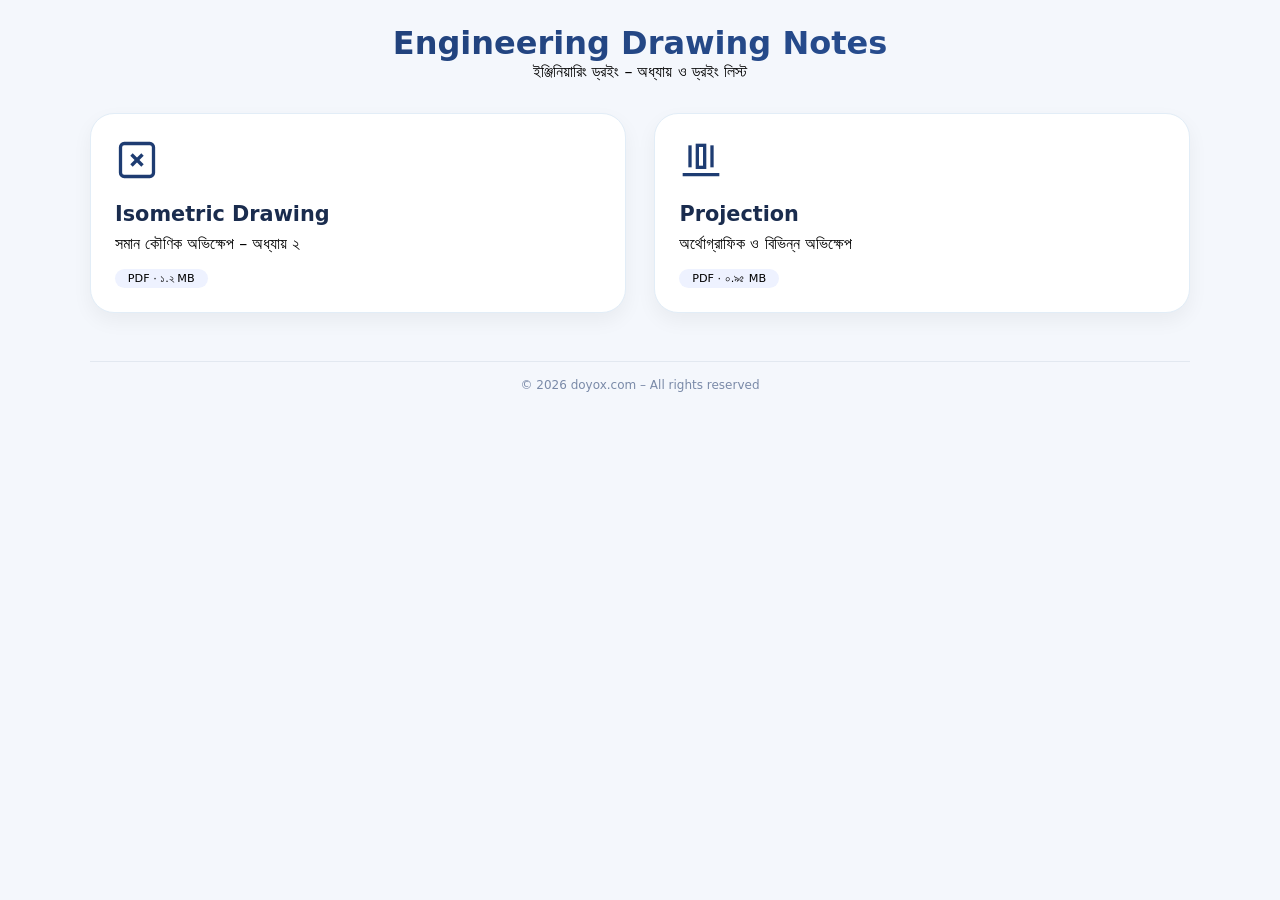
<file: ED-Notes/index.html>
<!DOCTYPE html>
<html lang="bn">
<head>
  <meta charset="UTF-8">
  <meta name="viewport" content="width=device-width, initial-scale=1.0, viewport-fit=cover">
  <title>ED নোটস - ইঞ্জিনিয়ারিং ড্রইং</title>
  <style>
    * { margin: 0; padding: 0; box-sizing: border-box; }
    body {
      background: #f4f7fc;
      font-family: 'Segoe UI', 'Inter', system-ui, sans-serif;
      padding: 1.5rem;
    }
    .container { max-width: 1100px; margin: 0 auto; }
    .header { text-align: center; margin-bottom: 2rem; }
    .header h1 {
      font-size: 2rem;
      background: linear-gradient(135deg, #1e3c72, #2a5298);
      background-clip: text;
      -webkit-background-clip: text;
      color: transparent;
    }
    .cards-grid {
      display: grid;
      grid-template-columns: repeat(auto-fit, minmax(280px, 1fr));
      gap: 1.8rem;
      margin: 2rem 0;
    }
    .note-card {
      background: white;
      border-radius: 1.5rem;
      padding: 1.5rem;
      cursor: pointer;
      transition: 0.25s;
      box-shadow: 0 8px 20px rgba(0,0,0,0.05);
      border: 1px solid #e2edf7;
    }
    .note-card:hover { transform: translateY(-5px); box-shadow: 0 16px 28px rgba(0,0,0,0.1); }
    .card-icon svg { width: 44px; height: 44px; stroke: #1e3c72; margin-bottom: 1rem; }
    .note-card h3 { font-size: 1.3rem; color: #1a2c4e; margin-bottom: 0.5rem; }
    .badge {
      display: inline-block;
      background: #eef2ff;
      padding: 0.2rem 0.8rem;
      border-radius: 30px;
      font-size: 0.7rem;
      margin-top: 1rem;
    }
    .hidden { display: none; }
    .topic-section {
      background: white;
      border-radius: 1.5rem;
      padding: 1.5rem;
      margin: 1rem 0;
    }
    .topic-header {
      display: flex;
      justify-content: space-between;
      align-items: center;
      flex-wrap: wrap;
      margin-bottom: 1.2rem;
      padding-bottom: 0.5rem;
      border-bottom: 2px solid #eef2ff;
    }
    .back-btn {
      background: #eef2ff;
      border: none;
      padding: 0.5rem 1.2rem;
      border-radius: 2rem;
      cursor: pointer;
      display: inline-flex;
      align-items: center;
      gap: 0.3rem;
    }
    .topic-list {
      display: flex;
      flex-direction: column;
      gap: 0.7rem;
      max-height: 400px;
      overflow-y: auto;
    }
    .topic-item {
      display: flex;
      align-items: center;
      gap: 1rem;
      padding: 0.8rem;
      background: #f9fbfd;
      border-radius: 1rem;
      cursor: pointer;
      border: 1px solid #eff3f8;
      transition: 0.2s;
    }
    .topic-item:hover { background: #f0f4f9; transform: translateX(4px); }
    .topic-icon svg { width: 22px; height: 22px; stroke: #3b5f8a; }
    .topic-text { flex: 1; font-weight: 500; color: #1e3a5f; }
    .page-badge { font-size: 0.7rem; background: #e9edf2; padding: 0.2rem 0.6rem; border-radius: 20px; }
    .viewer-wrapper { margin-top: 1rem; border-radius: 1rem; overflow: hidden; background: #eef2ff; }
    .pdf-embed { width: 100%; height: 70vh; border: none; }
    .download-link {
      display: inline-flex;
      align-items: center;
      gap: 0.4rem;
      background: #1e3c72;
      color: white;
      padding: 0.5rem 1rem;
      border-radius: 2rem;
      text-decoration: none;
      font-size: 0.8rem;
      margin-top: 0.8rem;
    }
    .footer { text-align: center; margin-top: 3rem; padding-top: 1rem; border-top: 1px solid #e2e8f0; color: #7a8aa8; font-size: 0.75rem; }
    @media (max-width: 640px) { body { padding: 1rem; } .pdf-embed { height: 55vh; } }
  </style>
</head>
<body>
<div class="container">
  <div class="header">
    <h1>Engineering Drawing Notes</h1>
    <p>ইঞ্জিনিয়ারিং ড্রইং – অধ্যায় ও ড্রইং লিস্ট</p>
  </div>

  <!-- মূল কার্ড -->
  <div id="cardsSection" class="cards-grid">
    <div class="note-card" data-chapter="isometric">
      <div class="card-icon">
        <svg viewBox="0 0 24 24" fill="none" stroke="currentColor" stroke-width="1.8">
          <rect x="3" y="3" width="18" height="18" rx="2" />
          <line x1="9" y1="9" x2="15" y2="15" />
          <line x1="15" y1="9" x2="9" y2="15" />
        </svg>
      </div>
      <h3>Isometric Drawing</h3>
      <p>সমান কৌণিক অভিক্ষেপ – অধ্যায় ২</p>
      <span class="badge">PDF · ১.২ MB</span>
    </div>
    <div class="note-card" data-chapter="projection">
      <div class="card-icon">
        <svg viewBox="0 0 24 24" fill="none" stroke="currentColor" stroke-width="1.8">
          <path d="M2 20L22 20" />
          <path d="M6 4L6 16" />
          <path d="M18 4L18 16" />
          <rect x="10" y="4" width="4" height="12" />
        </svg>
      </div>
      <h3>Projection</h3>
      <p>অর্থোগ্রাফিক ও বিভিন্ন অভিক্ষেপ</p>
      <span class="badge">PDF · ০.৯৫ MB</span>
    </div>
  </div>

  <!-- লিস্ট এবং পিডিএফ ভিউয়ার (প্রথমে লুকানো) -->
  <div id="detailSection" class="hidden">
    <div class="topic-section" id="topicListSection">
      <div class="topic-header">
        <span id="topicListTitle"></span>
        <button id="closeTopicsBtn" class="back-btn">← সব নোটস</button>
      </div>
      <div id="topicListContainer" class="topic-list"></div>
    </div>

    <div id="pdfViewerSection" class="hidden topic-section">
      <div class="topic-header">
        <span id="pdfTitle"></span>
        <button id="backToListBtn" class="back-btn">← লিস্টে ফিরুন</button>
      </div>
      <div class="viewer-wrapper">
        <iframe id="pdfFrame" class="pdf-embed" src=""></iframe>
      </div>
      <a id="downloadLink" class="download-link" href="#" download>ডাউনলোড PDF</a>
    </div>
  </div>

  <div class="footer">© 2026 doyox.com – All rights reserved</div>
</div>

<script>
  // ---------- ড্রইং লিস্ট (আপনার PDF অনুযায়ী এডিট করুন) ----------
  const drawingData = {
    isometric: {
      pdfFile: "2. Isometric Drawing.pdf",
      title: "Isometric Drawing (সমান কৌণিক অভিক্ষেপ)",
      drawings: [
        { name: "অক্ষর H – সমান কৌণিক অভিক্ষেপ", page: 1 },
        { name: "অক্ষর N – সমান কৌণিক অভিক্ষেপ", page: 3 },
        { name: "অক্ষর X – আইসোমেট্রিক ড্রইং", page: 4 },
        { name: "অক্ষর F – আইসোমেট্রিক ড্রইং", page: 5 },
        { name: "অক্ষর T – আইসোমেট্রিক ড্রইং", page: 6 },
        { name: "৩টি ধাপ বিশিষ্ট সিঁড়ি", page: 7 },
        { name: "পঞ্চভূজ প্রিজম", page: 8 },
        { name: "পিরামিড – আইসোমেট্রিক ভিউ", page: 9 },
        { name: "বৃত্তের আইসোমেট্রিক", page: 12 },
        { name: "সিলিন্ডার (ব্যাস ৪, উচ্চতা ৭)", page: 13 }
      ]
    },
    projection: {
      pdfFile: "3. Projection.pdf",
      title: "Projection (অভিক্ষেপ)",
      drawings: [
        { name: "কাঠের টুকরার সমকৌণিক অভিক্ষেপ", page: 3 },
        { name: "বিন্দুর অভিক্ষেপ (ভূপৃষ্ঠ থেকে 1”)", page: 4 },
        { name: "সরলরেখার অভিক্ষেপ (ভিপি থেকে 0.5”)", page: 5 },
        { name: "সরলরেখা ভূমিতে লম্বভাবে", page: 8 },
        { name: "30° কোণে রেখা – ভূমিতে", page: 9 },
        { name: "বর্গাকার পাতের অভিক্ষেপ (ভূমির সমান্তরাল)", page: 13 },
        { name: "বর্গাকার পাতা 45° নত – এক কর্ণ সোজা", page: 14 },
        { name: "সুষম পঞ্চভূজ পাতা – 80° কোণে", page: 16 },
        { name: "প্রিজম (ভূমি 60°, অক্ষ 45°)", page: 20 },
        { name: "সিলিন্ডারের অভিক্ষেপ (45° নত)", page: 28 }
      ]
    }
  };

  // DOM রেফারেন্স
  const cardsSection = document.getElementById('cardsSection');
  const detailSection = document.getElementById('detailSection');
  const topicListSection = document.getElementById('topicListSection');
  const pdfViewerSection = document.getElementById('pdfViewerSection');
  const topicListContainer = document.getElementById('topicListContainer');
  const topicListTitle = document.getElementById('topicListTitle');
  const pdfFrame = document.getElementById('pdfFrame');
  const pdfTitle = document.getElementById('pdfTitle');
  const downloadLink = document.getElementById('downloadLink');
  const closeTopicsBtn = document.getElementById('closeTopicsBtn');
  const backToListBtn = document.getElementById('backToListBtn');

  let currentPdfPath = '';
  let currentChapter = '';

  // লিস্ট দেখানো
  function showTopicList(chapter) {
    currentChapter = chapter;
    const data = drawingData[chapter];
    if (!data) return;
    currentPdfPath = `./pdfs/${encodeURIComponent(data.pdfFile)}`;
    topicListTitle.innerText = `📄 ${data.title}`;
    
    topicListContainer.innerHTML = '';
    data.drawings.forEach(d => {
      const item = document.createElement('div');
      item.className = 'topic-item';
      item.innerHTML = `
        <div class="topic-icon">
          <svg viewBox="0 0 24 24" fill="none" stroke="currentColor" stroke-width="1.8">
            <path d="M14 2H6a2 2 0 0 0-2 2v16a2 2 0 0 0 2 2h12a2 2 0 0 0 2-2V8z" />
            <polyline points="14 2 14 8 20 8" />
          </svg>
        </div>
        <div class="topic-text">${escapeHtml(d.name)}</div>
        <div class="page-badge">পৃষ্ঠা ${d.page}</div>
      `;
      item.addEventListener('click', () => openPdfAtPage(d.page));
      topicListContainer.appendChild(item);
    });
    
    cardsSection.classList.add('hidden');
    detailSection.classList.remove('hidden');
    topicListSection.classList.remove('hidden');
    pdfViewerSection.classList.add('hidden');
    pdfFrame.src = ''; // আগের ভিউয়ার খালি
  }

  function openPdfAtPage(pageNum) {
    // পিডিএফ URL + পৃষ্ঠা নম্বর (বেশিরভাগ ভিউয়ার #page= সাপোর্ট করে)
    const url = `${currentPdfPath}#page=${pageNum}`;
    pdfFrame.src = url;
    pdfTitle.innerText = `📖 ${drawingData[currentChapter].title} – পৃষ্ঠা ${pageNum}`;
    downloadLink.href = currentPdfPath;
    topicListSection.classList.add('hidden');
    pdfViewerSection.classList.remove('hidden');
  }

  function backToTopicList() {
    pdfViewerSection.classList.add('hidden');
    topicListSection.classList.remove('hidden');
    pdfFrame.src = '';
  }

  function closeAllAndBackToCards() {
    detailSection.classList.add('hidden');
    cardsSection.classList.remove('hidden');
    pdfViewerSection.classList.add('hidden');
    topicListSection.classList.remove('hidden');
    pdfFrame.src = '';
  }

  // কার্ডে ক্লিক ইভেন্ট
  document.querySelectorAll('.note-card').forEach(card => {
    card.addEventListener('click', (e) => {
      const chapter = card.getAttribute('data-chapter');
      if (chapter === 'isometric') showTopicList('isometric');
      else if (chapter === 'projection') showTopicList('projection');
    });
  });

  closeTopicsBtn.addEventListener('click', closeAllAndBackToCards);
  backToListBtn.addEventListener('click', backToTopicList);

  function escapeHtml(str) {
    return str.replace(/[&<>]/g, function(m) {
      if (m === '&') return '&amp;';
      if (m === '<') return '&lt;';
      if (m === '>') return '&gt;';
      return m;
    });
  }
</script>
</body>
</html>
</file>
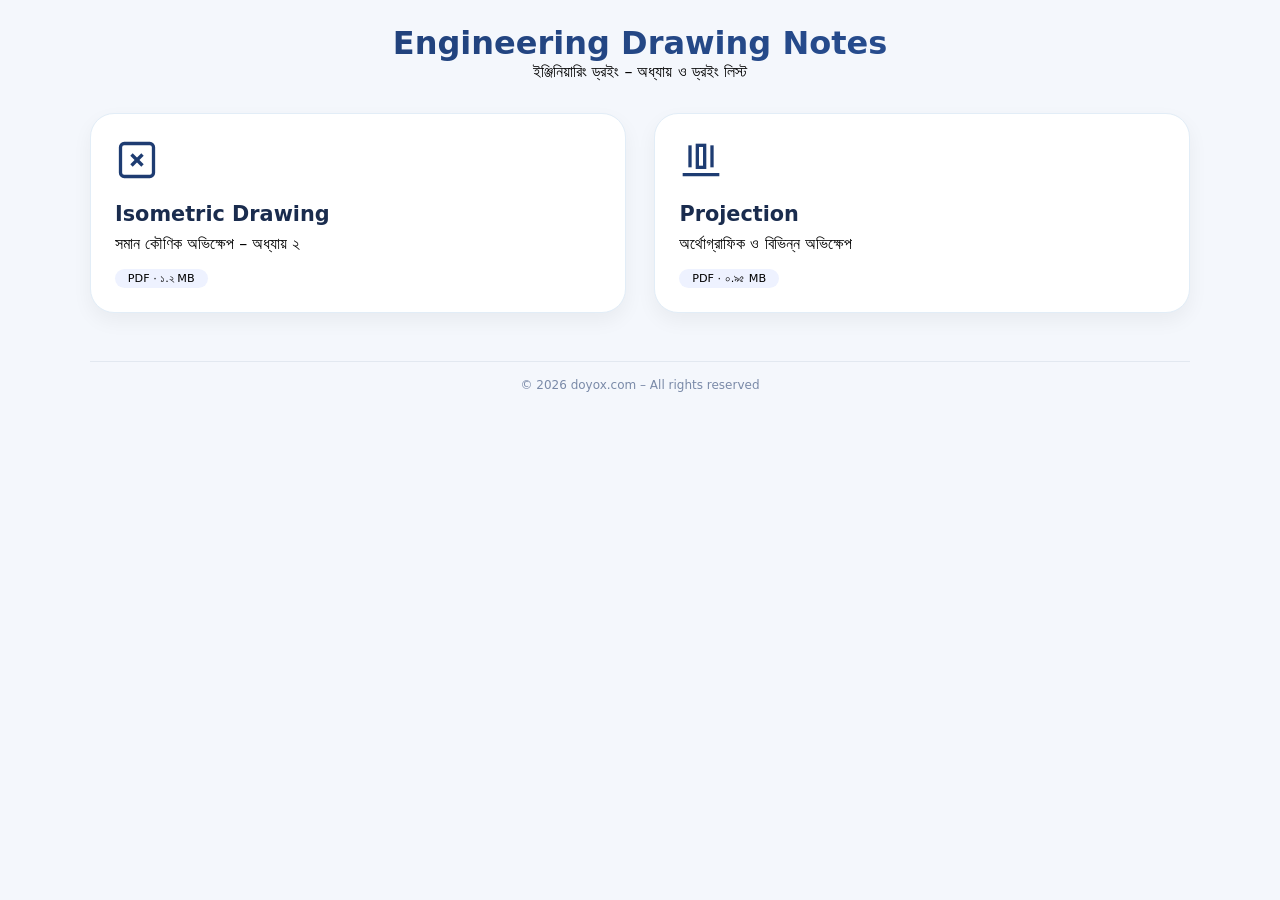
<file: ED/index.html>
<!DOCTYPE html>
<html lang="en">
<head>
  <meta charset="UTF-8">
  <meta name="viewport" content="width=device-width, initial-scale=1.0">
  <title>Redirecting to ED-Notes</title>
  <!-- দ্রুত রিডাইরেক্ট (০ সেকেন্ড) -->
  <meta http-equiv="refresh" content="0; url=/ED-Notes">
  <script>
    // জাভাস্ক্রিপ্ট ব্যাকআপ (তাত্ক্ষণিক)
    window.location.href = '/ED-Notes';
  </script>
</head>
<body>
  <!-- ইউজার যদি কোনো কারণে রিডাইরেক্ট না হয়, তাহলে লিংক দেখাবে -->
  <p>Redirecting to <a href="/ED-Notes">ED-Notes</a>...</p>
</body>
</html>
</file>
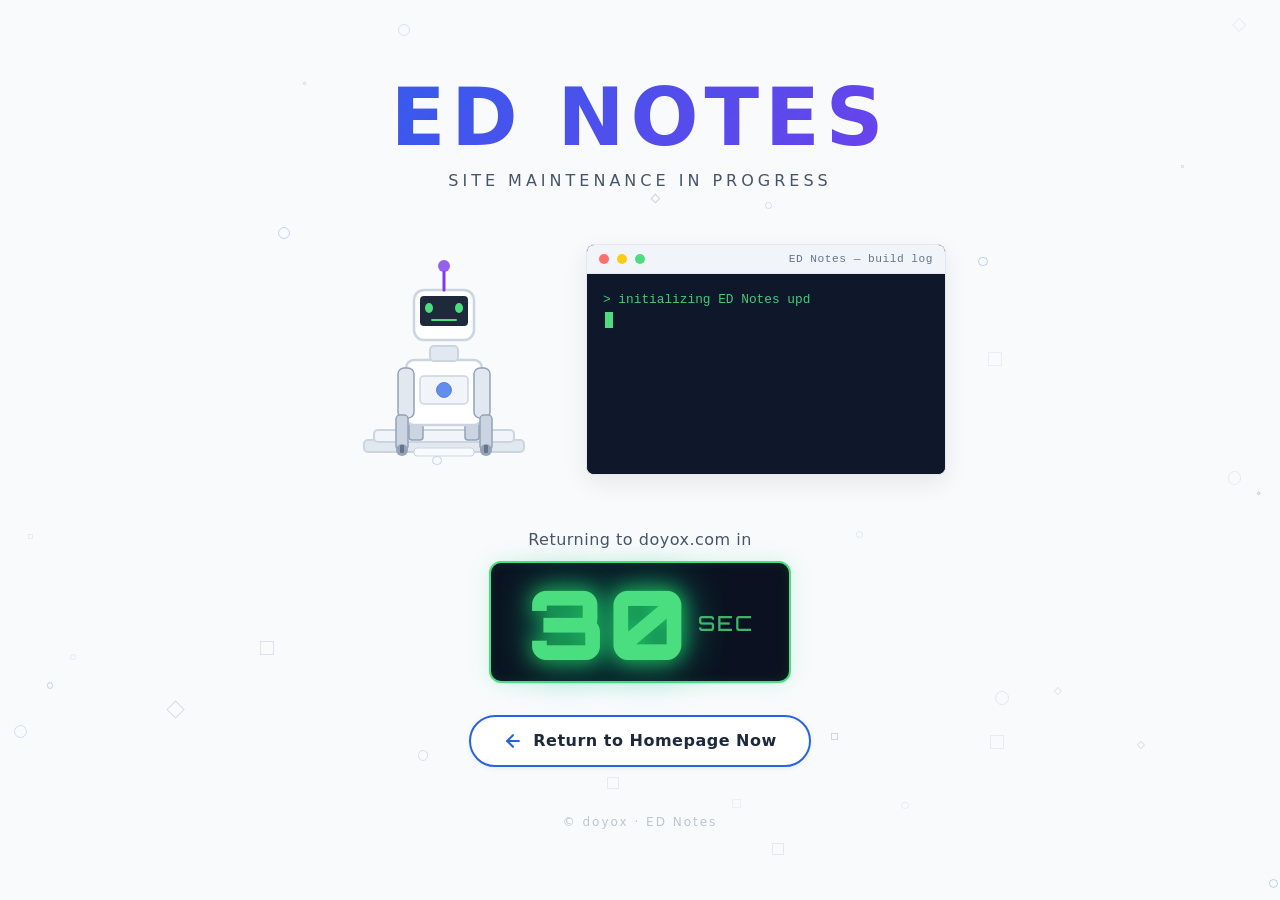
<file: ED-Notes.html>
<!DOCTYPE html>
<html lang="en">
<head>
  <meta charset="UTF-8">
  <meta name="viewport" content="width=device-width, initial-scale=1.0">
  <title>ED Notes – Under Maintenance</title>
  <!-- Geometric digital font -->
  <link rel="preconnect" href="https://fonts.googleapis.com">
  <link rel="preconnect" href="https://fonts.gstatic.com" crossorigin>
  <link href="https://fonts.googleapis.com/css2?family=Orbitron:wght@500;700;900&display=swap" rel="stylesheet">
  <style>
    * {
      margin: 0;
      padding: 0;
      box-sizing: border-box;
    }

    body {
      background: #f8fafc;
      font-family: 'Inter', 'Segoe UI', system-ui, sans-serif;
      min-height: 100vh;
      display: flex;
      justify-content: center;
      align-items: center;
      color: #1e293b;
      overflow-x: hidden;
    }

    .container {
      text-align: center;
      position: relative;
      z-index: 2;
      max-width: 900px;
      width: 100%;
      padding: 2rem 1rem;
    }

    /* Big ED Notes title */
    .title {
      font-size: clamp(3.2rem, 10vw, 5rem);
      font-weight: 800;
      letter-spacing: 6px;
      text-transform: uppercase;
      background: linear-gradient(135deg, #2563eb, #7c3aed);
      -webkit-background-clip: text;
      -webkit-text-fill-color: transparent;
      background-clip: text;
      margin-bottom: 0.4rem;
    }

    .subtitle {
      font-size: 1rem;
      letter-spacing: 4px;
      text-transform: uppercase;
      color: #475569;
      margin-bottom: 2.5rem;
      font-weight: 500;
    }

    /* Main showcase: robot + console side by side / stacked */
    .showcase {
      display: flex;
      align-items: center;
      justify-content: center;
      gap: 2rem;
      flex-wrap: wrap;
      margin: 2rem auto;
      max-width: 800px;
    }

    /* Robot area */
    .robot-area {
      position: relative;
      width: 220px;
      height: 260px;
      flex-shrink: 0;
    }

    /* Console / terminal window */
    .console {
      background: #1e293b;
      border-radius: 8px;
      box-shadow: 0 8px 24px rgba(0,0,0,0.08);
      width: 360px;
      max-width: 100%;
      font-family: 'Courier New', monospace;
      text-align: left;
      overflow: hidden;
      border: 1px solid #e2e8f0;
    }

    .console-header {
      background: #f1f5f9;
      padding: 8px 12px;
      display: flex;
      align-items: center;
      gap: 8px;
      border-bottom: 1px solid #e2e8f0;
    }

    .console-dot {
      width: 10px;
      height: 10px;
      border-radius: 50%;
      background: #cbd5e1;
    }
    .console-dot:nth-child(1) { background: #f87171; }
    .console-dot:nth-child(2) { background: #facc15; }
    .console-dot:nth-child(3) { background: #4ade80; }

    .console-title {
      margin-left: auto;
      font-size: 0.7rem;
      color: #64748b;
      letter-spacing: 0.5px;
    }

    .console-body {
      padding: 16px;
      height: 200px;
      overflow-y: auto;
      background: #0f172a;
      color: #4ade80;
      font-size: 0.8rem;
      line-height: 1.6;
      white-space: pre-wrap;
      word-break: break-all;
    }

    .console-body .line {
      opacity: 0.9;
    }
    .cursor-line {
      display: inline-block;
      width: 8px;
      height: 1rem;
      background: #4ade80;
      animation: cursorBlink 0.8s infinite;
      vertical-align: middle;
      margin-left: 2px;
    }
    @keyframes cursorBlink {
      0%, 100% { opacity: 1; }
      50% { opacity: 0; }
    }

    /* Countdown panel */
    .countdown-section {
      margin-top: 2.5rem;
      display: flex;
      flex-direction: column;
      align-items: center;
    }

    .countdown-label {
      font-size: 1rem;
      font-weight: 500;
      color: #475569;
      letter-spacing: 0.5px;
      margin-bottom: 0.75rem;
    }

    .countdown-display {
      background: #0b1120;
      border: 2px solid #4ade80;
      border-radius: 12px;
      padding: 0.8rem 2.2rem 0.6rem;
      display: inline-flex;
      align-items: center;
      gap: 8px;
      box-shadow: 0 0 20px rgba(74, 222, 128, 0.2), inset 0 0 12px rgba(74, 222, 128, 0.1);
      margin-bottom: 1.5rem;
      position: relative;
    }

    .countdown-number {
      font-family: 'Orbitron', monospace;
      font-size: clamp(4rem, 12vw, 6rem);
      font-weight: 900;
      color: #4ade80;
      text-shadow: 0 0 20px #22c55e, 0 0 45px #10b981;
      letter-spacing: 2px;
      line-height: 1;
      transition: transform 0.2s ease;
      min-width: 1.2em;
      text-align: center;
    }

    .countdown-number.pulse {
      animation: numberPulse 0.4s ease-out;
    }

    @keyframes numberPulse {
      0% { transform: scale(1.15); text-shadow: 0 0 30px #4ade80, 0 0 60px #10b981; }
      100% { transform: scale(1); text-shadow: 0 0 20px #22c55e, 0 0 45px #10b981; }
    }

    .countdown-unit {
      font-family: 'Orbitron', monospace;
      font-size: 1.3rem;
      font-weight: 500;
      color: #4ade80;
      text-transform: uppercase;
      letter-spacing: 2px;
      opacity: 0.8;
    }

    /* Button */
    .btn {
      display: inline-flex;
      align-items: center;
      gap: 10px;
      padding: 14px 32px;
      font-size: 1rem;
      font-weight: 600;
      letter-spacing: 0.5px;
      text-decoration: none;
      color: #1e293b;
      background: #ffffff;
      border: 2px solid #2563eb;
      border-radius: 50px;
      transition: all 0.25s ease;
      margin-top: 0.5rem;
      box-shadow: 0 2px 6px rgba(0,0,0,0.05);
      cursor: pointer;
    }

    .btn:hover {
      background: #2563eb;
      color: #ffffff;
      box-shadow: 0 6px 18px rgba(37, 99, 235, 0.25);
    }

    .btn:hover .arrow-icon {
      color: #ffffff;
    }

    .arrow-icon {
      display: inline-flex;
      align-items: center;
      justify-content: center;
      color: #2563eb;
      transition: transform 0.25s ease, color 0.25s ease;
    }

    .btn:hover .arrow-icon {
      transform: translateX(-4px);
    }

    .footer-note {
      margin-top: 3rem;
      font-size: 0.75rem;
      opacity: 0.6;
      letter-spacing: 2px;
      color: #94a3b8;
    }

    /* Background geometry */
    .bg-geo {
      position: fixed;
      top: 0;
      left: 0;
      width: 100%;
      height: 100%;
      z-index: 1;
      pointer-events: none;
      overflow: hidden;
    }

    /* ROBOT SVG ANIMATIONS */
    .arm-group {
      transform-origin: var(--origin);
      animation: var(--anim-name) 1.2s infinite alternate ease-in-out;
      animation-delay: var(--delay, 0s);
    }
    @keyframes leftArm {
      0% { transform: rotate(8deg); }
      100% { transform: rotate(-6deg); }
    }
    @keyframes rightArm {
      0% { transform: rotate(-8deg); }
      100% { transform: rotate(6deg); }
    }
    .robot-eye {
      animation: blink 4s infinite;
    }
    @keyframes blink {
      0%, 90%, 100% { transform: scaleY(1); }
      95% { transform: scaleY(0.1); }
    }
    .antenna-tip {
      animation: glow 2s infinite alternate;
    }
    @keyframes glow {
      0% { opacity: 0.6; }
      100% { opacity: 1; }
    }
  </style>
</head>
<body>
  <!-- Animated background geometric particles -->
  <div class="bg-geo" id="bg-geo"></div>

  <div class="container">
    <h1 class="title">ED Notes</h1>
    <p class="subtitle">Site Maintenance in Progress</p>

    <!-- Showcase: Robot + Console -->
    <div class="showcase">
      <!-- Robot -->
      <div class="robot-area">
        <svg width="100%" height="100%" viewBox="0 0 220 260" xmlns="http://www.w3.org/2000/svg">
          <!-- Desk base -->
          <rect x="30" y="210" width="160" height="12" rx="4" fill="#e2e8f0" stroke="#cbd5e1" stroke-width="2"/>
          <rect x="40" y="200" width="140" height="12" rx="4" fill="#f1f5f9" stroke="#cbd5e1" stroke-width="2"/>

          <!-- Robot legs -->
          <rect x="75" y="190" width="14" height="20" rx="3" fill="#cbd5e1" stroke="#94a3b8" stroke-width="1.5"/>
          <rect x="131" y="190" width="14" height="20" rx="3" fill="#cbd5e1" stroke="#94a3b8" stroke-width="1.5"/>

          <!-- Body -->
          <rect x="72" y="130" width="76" height="65" rx="8" fill="#ffffff" stroke="#cbd5e1" stroke-width="2.5"/>
          <rect x="86" y="146" width="48" height="28" rx="4" fill="#f1f5f9" stroke="#cbd5e1" stroke-width="1.5"/>
          <circle cx="110" cy="160" r="6" fill="#2563eb" stroke="#1d4ed8" stroke-width="1">
            <animate attributeName="r" values="6;8;6" dur="1.5s" repeatCount="indefinite"/>
            <animate attributeName="opacity" values="1;0.6;1" dur="1.5s" repeatCount="indefinite"/>
          </circle>

          <!-- Neck -->
          <rect x="96" y="116" width="28" height="15" rx="4" fill="#e2e8f0" stroke="#cbd5e1" stroke-width="2"/>

          <!-- Head (monitor shape) -->
          <rect x="80" y="60" width="60" height="50" rx="10" fill="#ffffff" stroke="#cbd5e1" stroke-width="2.5"/>
          <rect x="86" y="66" width="48" height="30" rx="4" fill="#1e293b"/>
          <ellipse class="robot-eye" cx="95" cy="78" rx="4" ry="5" fill="#4ade80"/>
          <ellipse class="robot-eye" cx="125" cy="78" rx="4" ry="5" fill="#4ade80"/>
          <line x1="98" y1="90" x2="122" y2="90" stroke="#4ade80" stroke-width="2" stroke-linecap="round"/>

          <!-- Antenna -->
          <line x1="110" y1="60" x2="110" y2="42" stroke="#7c3aed" stroke-width="3" stroke-linecap="round"/>
          <circle class="antenna-tip" cx="110" cy="36" r="6" fill="#7c3aed" opacity="0.8"/>

          <!-- Left arm -->
          <g class="arm-group" style="--origin: 74px 138px; --anim-name: leftArm; --delay: 0s;">
            <rect x="64" y="138" width="16" height="50" rx="6" fill="#e2e8f0" stroke="#94a3b8" stroke-width="1.5"/>
            <rect x="62" y="185" width="12" height="35" rx="4" fill="#cbd5e1" stroke="#94a3b8" stroke-width="1.5"/>
            <circle cx="68" cy="220" r="6" fill="#94a3b8"/>
            <rect x="66" y="215" width="4" height="8" rx="1" fill="#64748b"/>
          </g>

          <!-- Right arm -->
          <g class="arm-group" style="--origin: 130px 138px; --anim-name: rightArm; --delay: 0.3s;">
            <rect x="140" y="138" width="16" height="50" rx="6" fill="#e2e8f0" stroke="#94a3b8" stroke-width="1.5"/>
            <rect x="146" y="185" width="12" height="35" rx="4" fill="#cbd5e1" stroke="#94a3b8" stroke-width="1.5"/>
            <circle cx="152" cy="220" r="6" fill="#94a3b8"/>
            <rect x="150" y="215" width="4" height="8" rx="1" fill="#64748b"/>
          </g>

          <!-- Keyboard -->
          <rect x="80" y="218" width="60" height="8" rx="3" fill="#f8fafc" stroke="#cbd5e1" stroke-width="1"/>
        </svg>
      </div>

      <!-- Coding Console -->
      <div class="console">
        <div class="console-header">
          <span class="console-dot"></span>
          <span class="console-dot"></span>
          <span class="console-dot"></span>
          <span class="console-title">ED Notes — build log</span>
        </div>
        <div class="console-body" id="console-output">
          <span class="cursor-line"></span>
        </div>
      </div>
    </div>

    <!-- Countdown to homepage -->
    <div class="countdown-section">
      <div class="countdown-label">Returning to doyox.com in</div>
      <div class="countdown-display">
        <span class="countdown-number" id="countdown-number">30</span>
        <span class="countdown-unit">sec</span>
      </div>
      <!-- Button with animated arrow -->
      <a href="/" class="btn">
        <span class="arrow-icon">
          <svg width="20" height="20" viewBox="0 0 24 24" fill="none" stroke="currentColor" stroke-width="2.5" stroke-linecap="round" stroke-linejoin="round">
            <line x1="19" y1="12" x2="5" y2="12"></line>
            <polyline points="12 19 5 12 12 5"></polyline>
          </svg>
        </span>
        Return to Homepage Now
      </a>
    </div>

    <div class="footer-note">© doyox · ED Notes</div>
  </div>

  <script>
    // ========== GEOMETRIC BACKGROUND PARTICLES ==========
    const bgContainer = document.getElementById('bg-geo');
    for (let i = 0; i < 35; i++) {
      const p = document.createElement('div');
      const size = Math.random() * 12 + 3;
      const type = Math.random() < 0.5 ? 'circle' : (Math.random() < 0.5 ? 'square' : 'diamond');
      p.style.position = 'absolute';
      p.style.left = Math.random() * 100 + '%';
      p.style.top = Math.random() * 100 + '%';
      p.style.opacity = Math.random() * 0.2 + 0.06;

      if (type === 'circle') {
        p.style.width = size + 'px';
        p.style.height = size + 'px';
        p.style.border = '1px solid #2563eb';
        p.style.borderRadius = '50%';
      } else if (type === 'square') {
        p.style.width = size + 'px';
        p.style.height = size + 'px';
        p.style.border = '1px solid #7c3aed';
      } else {
        p.style.width = size + 'px';
        p.style.height = size + 'px';
        p.style.border = '1px solid #475569';
        p.style.transform = 'rotate(45deg)';
      }
      p.style.animation = `floatBg ${Math.random()*10 + 8}s infinite linear`;
      p.style.animationDelay = Math.random()*5 + 's';
      bgContainer.appendChild(p);
    }

    const styleEl = document.createElement('style');
    styleEl.textContent = `
      @keyframes floatBg {
        0% { transform: translateY(0px) rotate(0deg); opacity: 0.08; }
        50% { transform: translateY(-40px) rotate(180deg); opacity: 0.2; }
        100% { transform: translateY(0px) rotate(360deg); opacity: 0.08; }
      }
    `;
    document.head.appendChild(styleEl);

    // ========== CONSOLE TYPING ANIMATION ==========
    const consoleOutput = document.getElementById('console-output');
    const codeSnippets = [
      '> initializing ED Notes update...',
      '> pulling latest educational resources...',
      '> compiling structured notes...',
      '> optimizing markdown & assets...',
      '> adding new interactive modules...',
      '> running quality checks...',
      '> syncing with doyox core...',
      '> pre-deployment tests passed.',
      '> pushing to production branch...',
      '> build in progress...',
      '> estimated completion: soon',
      '> redirecting to homepage...',
      ''
    ];

    let lineIndex = 0;
    let charIndex = 0;
    let currentLine = '';

    function typeConsole() {
      if (lineIndex >= codeSnippets.length) {
        setTimeout(() => {
          consoleOutput.innerHTML = '<span class="cursor-line"></span>';
          lineIndex = 0;
          charIndex = 0;
          currentLine = '';
          typeConsole();
        }, 5000);
        return;
      }

      if (charIndex < codeSnippets[lineIndex].length) {
        currentLine += codeSnippets[lineIndex][charIndex];
        consoleOutput.innerHTML = '';
        for (let j = 0; j < lineIndex; j++) {
          const div = document.createElement('div');
          div.className = 'line';
          div.textContent = codeSnippets[j];
          consoleOutput.appendChild(div);
        }
        const currentDiv = document.createElement('div');
        currentDiv.className = 'line';
        currentDiv.textContent = currentLine;
        consoleOutput.appendChild(currentDiv);
        const cursorSpan = document.createElement('span');
        cursorSpan.className = 'cursor-line';
        consoleOutput.appendChild(cursorSpan);
        consoleOutput.scrollTop = consoleOutput.scrollHeight;
        charIndex++;
        setTimeout(typeConsole, 35);
      } else {
        charIndex = 0;
        currentLine = '';
        lineIndex++;
        setTimeout(typeConsole, 300);
      }
    }

    typeConsole();

    // ========== COUNTDOWN TIMER ==========
    const countdownNumber = document.getElementById('countdown-number');
    let secondsLeft = 30;

    function updateCountdown() {
      countdownNumber.textContent = secondsLeft;
      // Add pulse animation each second
      countdownNumber.classList.remove('pulse');
      void countdownNumber.offsetWidth; // reflow trick
      countdownNumber.classList.add('pulse');

      if (secondsLeft <= 0) {
        clearInterval(timer);
        // Redirect to homepage
        window.location.href = '/';
      }
      secondsLeft--;
    }

    // Start immediately (show 30 first, then tick)
    updateCountdown(); // shows 30 and starts pulse
    const timer = setInterval(updateCountdown, 1000);
  </script>
</body>
</html>
</file>
